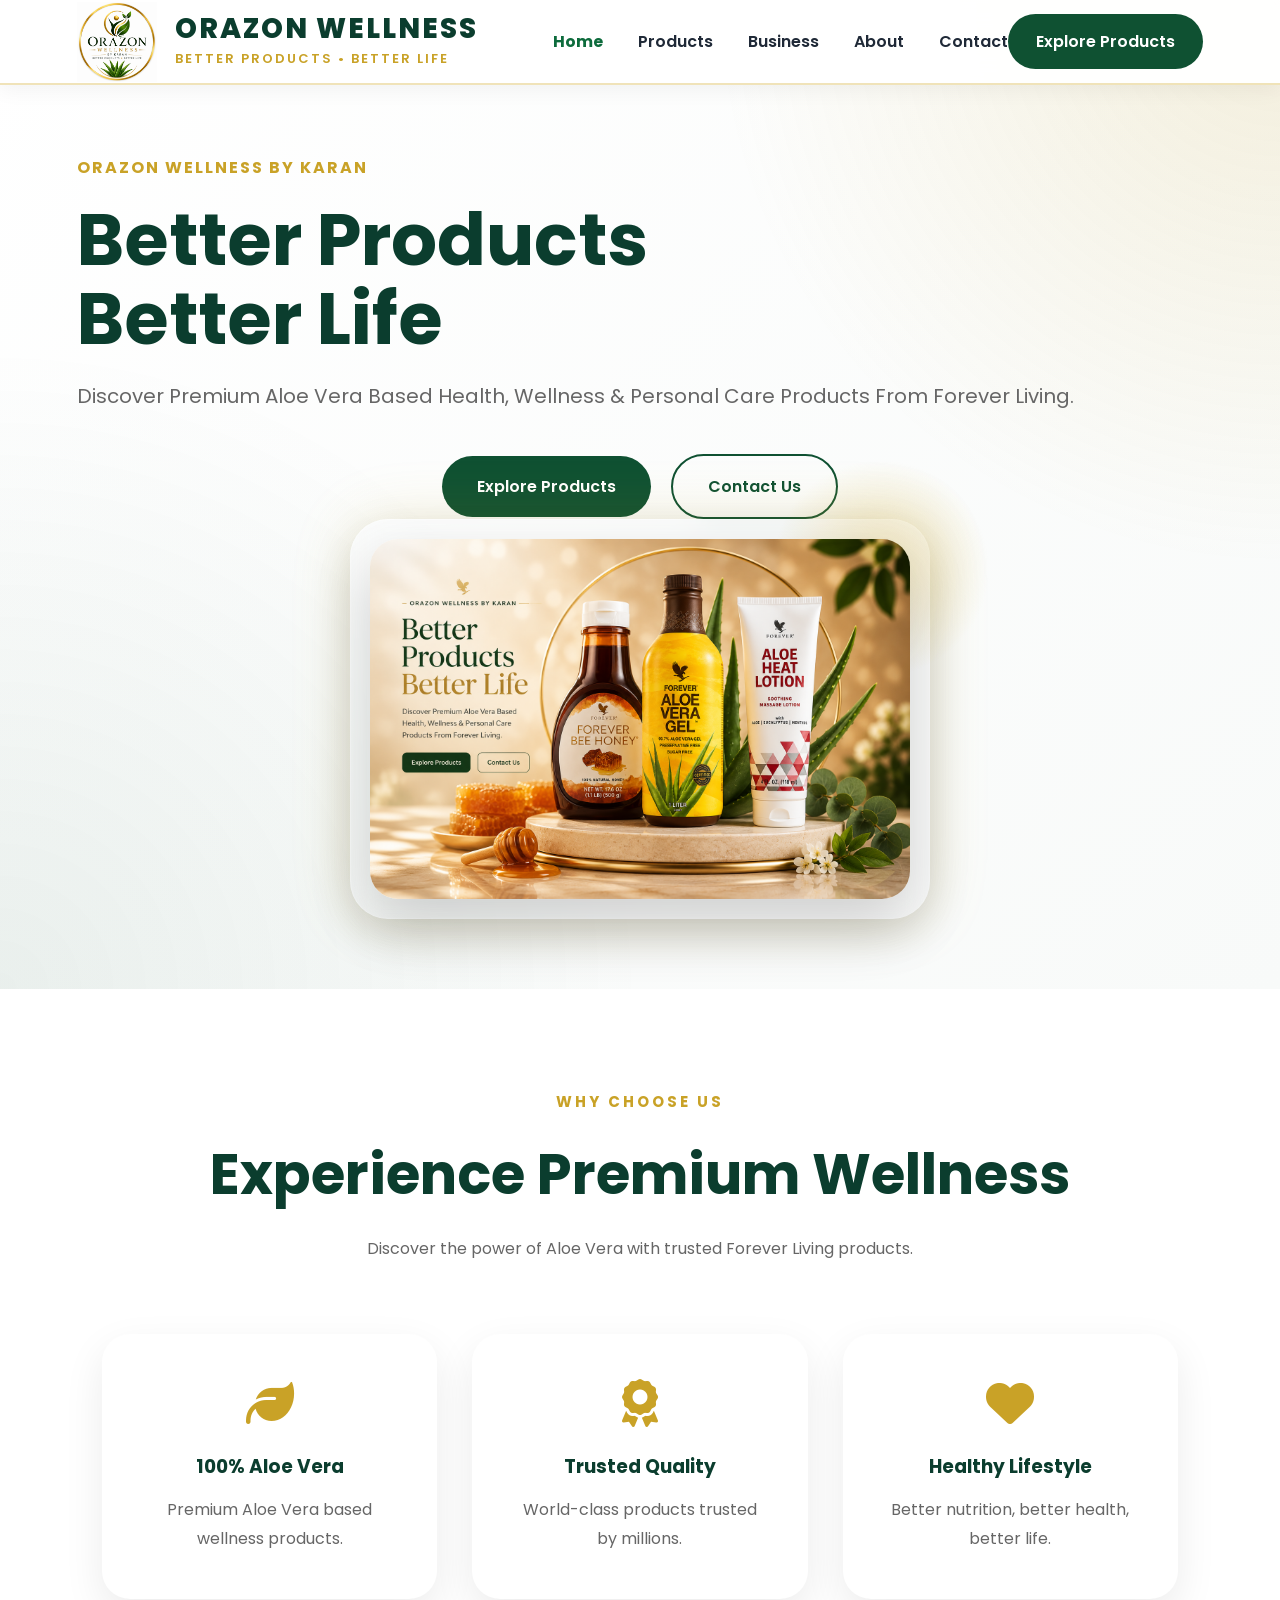
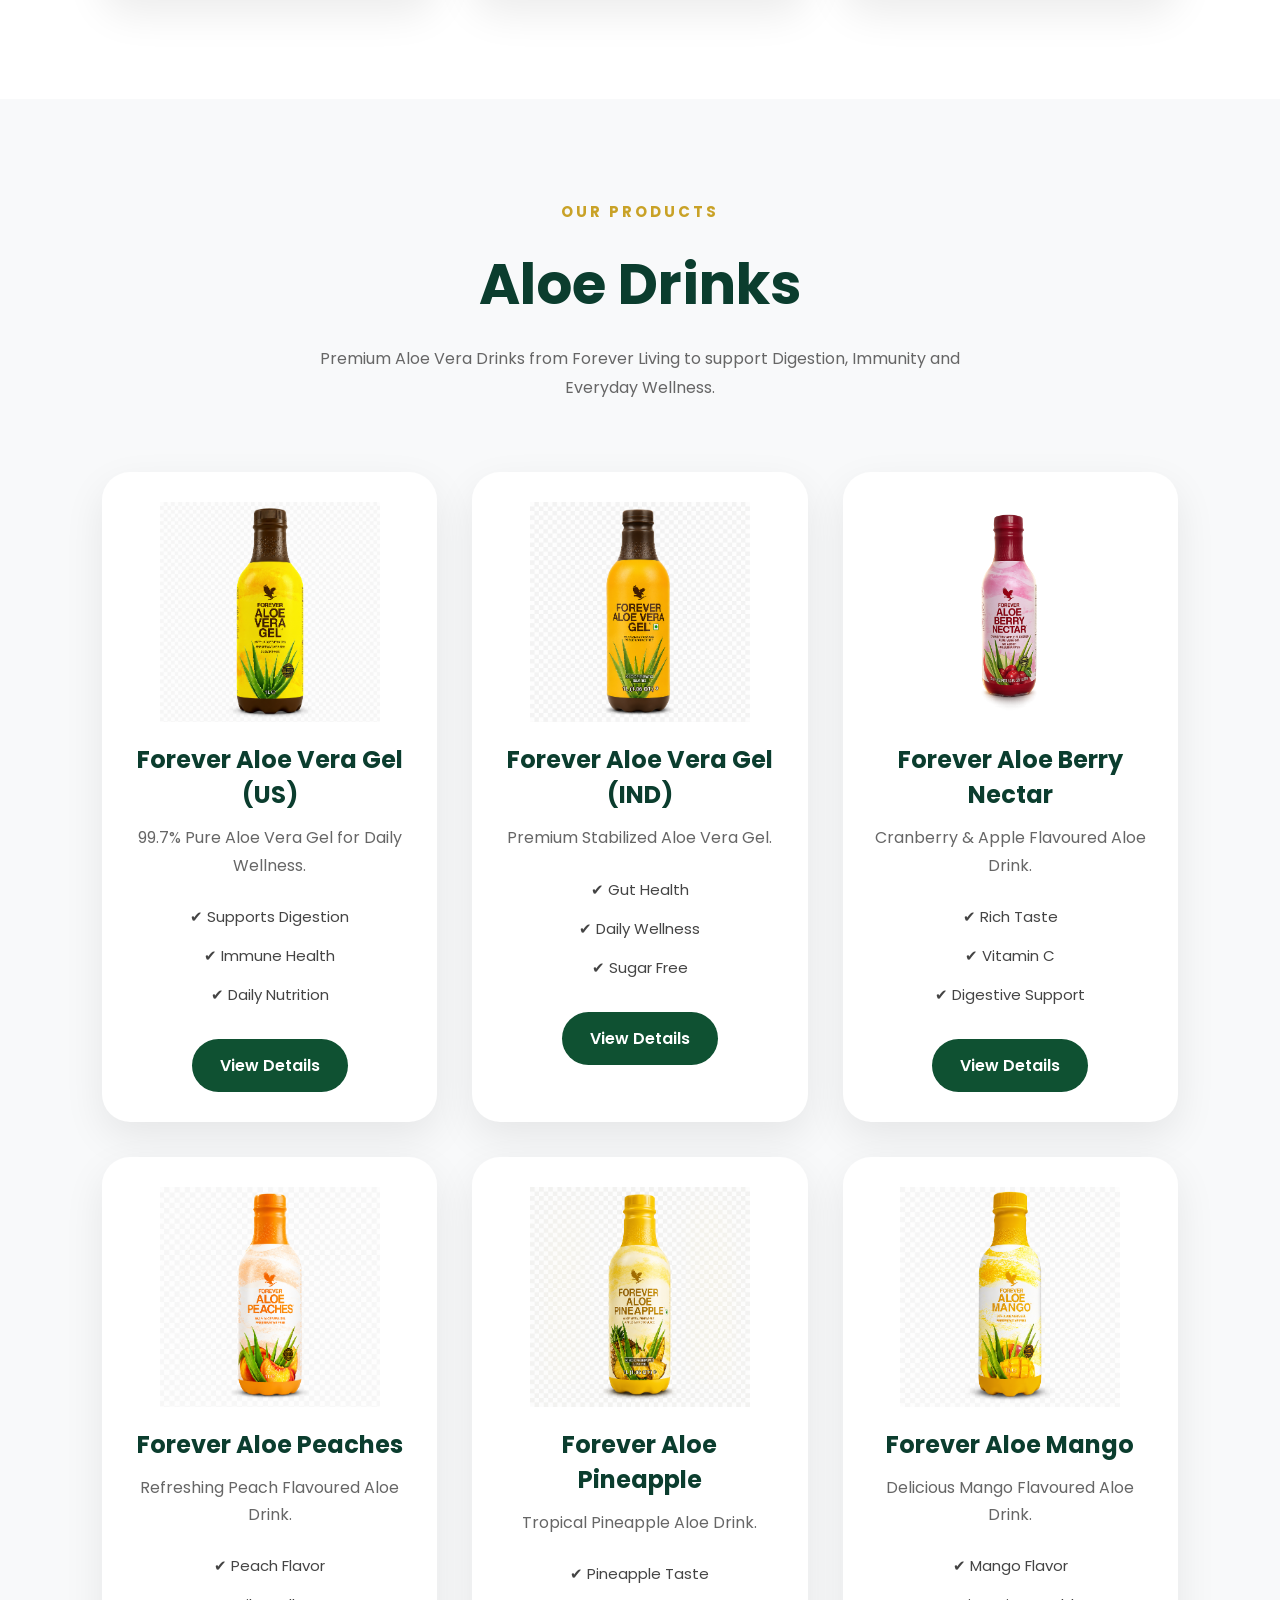
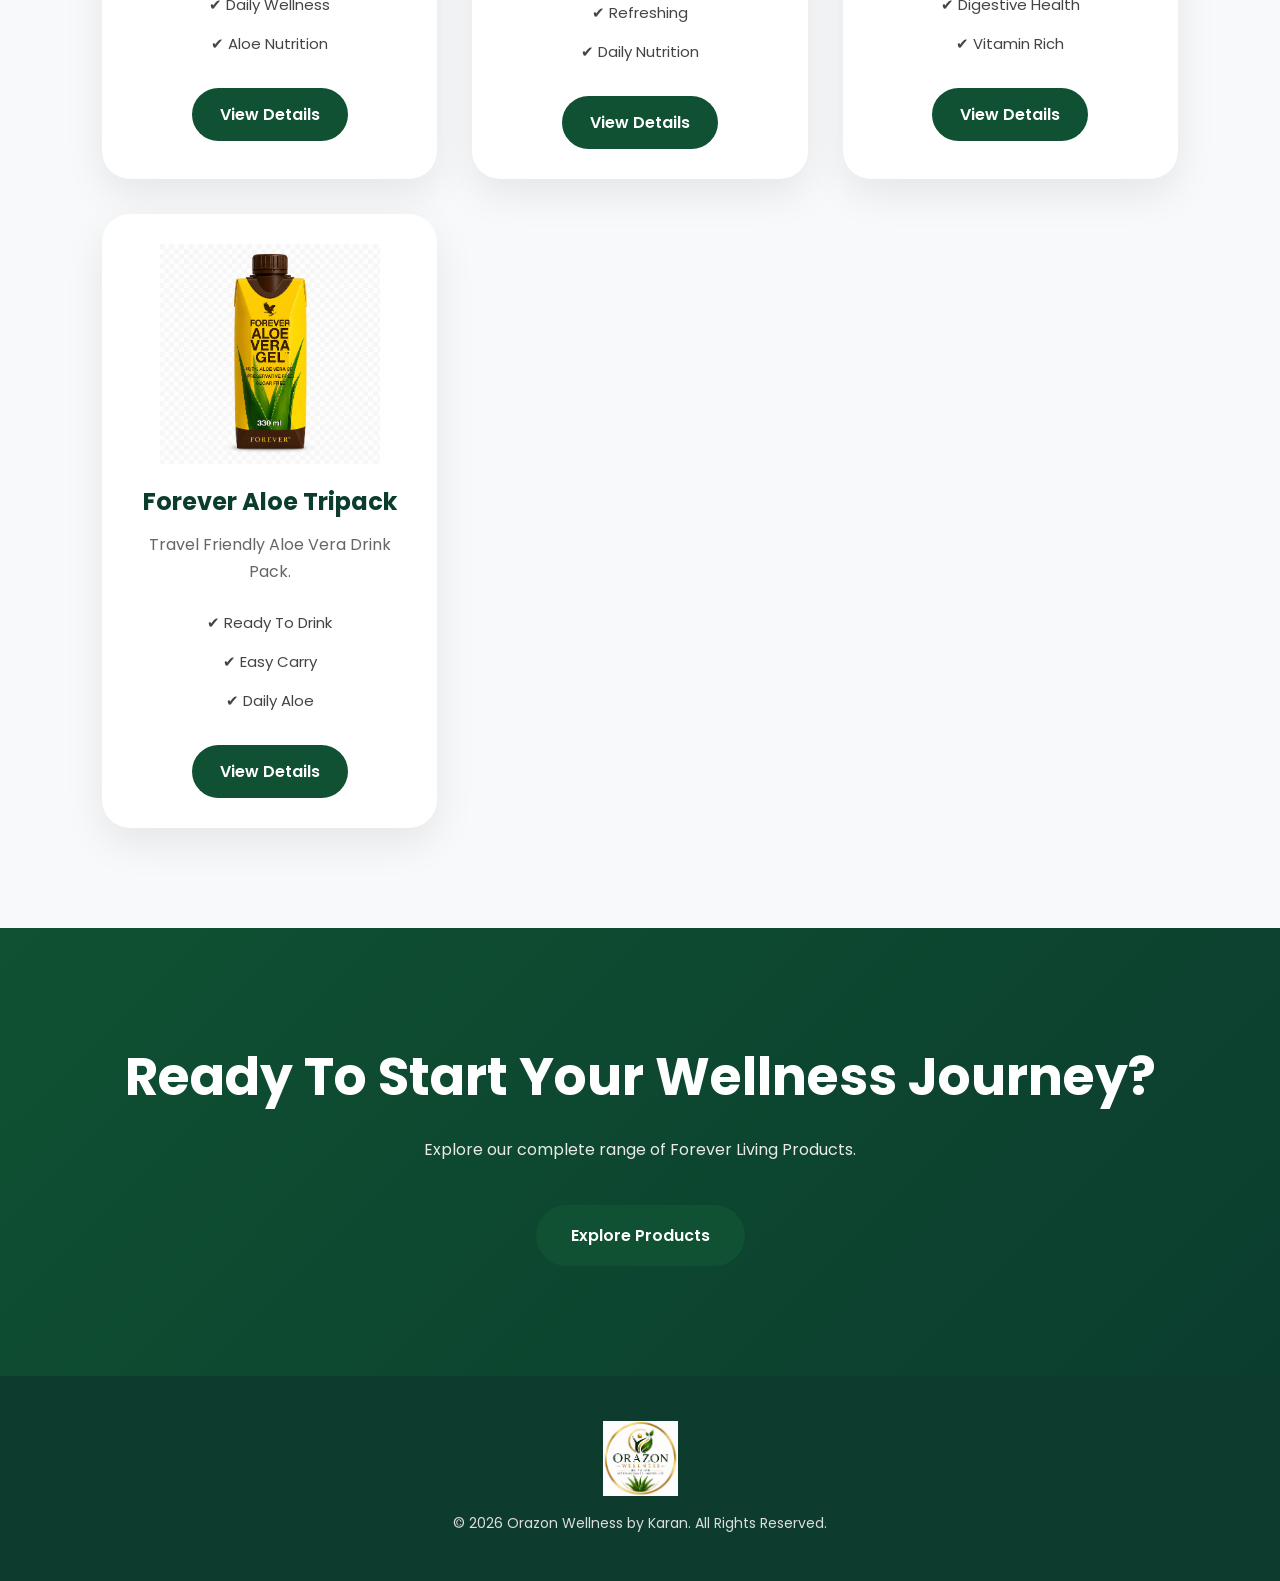
<file: index.html>
<!DOCTYPE html>
<html lang="en">

<head>

    <meta charset="UTF-8">

    <meta name="viewport" content="width=device-width, initial-scale=1.0">

    <title>Orazon Wellness | Better Products Better Life</title>

    <link rel="stylesheet" href="style.css">

    <link rel="preconnect" href="https://fonts.googleapis.com">

    <link rel="preconnect" href="https://fonts.gstatic.com" crossorigin>

    <link href="https://fonts.googleapis.com/css2?family=Poppins:wght@300;400;500;600;700;800&display=swap" rel="stylesheet">

    <link rel="stylesheet"
    href="https://cdnjs.cloudflare.com/ajax/libs/font-awesome/6.7.2/css/all.min.css">

</head>
<body>

<!-- ================= HEADER ================= -->

<header class="hero">

    <!-- =============== NAVBAR =============== -->

    <nav class="navbar">

        <a href="index.html" class="logo">

            <img src="images/logo.png" alt="Orazon Wellness Logo">

        </a>
        <div class="brand-text">
    <h2>ORAZON WELLNESS</h2>
    <p>Better Products • Better Life</p>
</div>

        <ul class="nav-menu">

            <li><a class="active" href="index.html">Home</a></li>

            <li><a href="products.html">Products</a></li>

            <li><a href="business.html">Business</a></li>

            <li><a href="about.html">About</a></li>

            <li><a href="contact.html">Contact</a></li>

        </ul>
        <div class="menu-toggle">

    <i class="fa-solid fa-bars"></i>

</div>

        <a href="products.html" class="nav-btn">

            Explore Products

        </a>

    </nav>

    <!-- =============== HERO =============== -->

    <section class="hero-section">

        <div class="hero-left">

            <span class="hero-top">

                ORAZON WELLNESS BY KARAN

            </span>

            <h1>

                Better Products
                <br>
                Better Life

            </h1>

            <p>

                Discover Premium Aloe Vera Based
                Health, Wellness & Personal Care Products
                From Forever Living.

            </p>

            <div class="hero-buttons">

                <a href="products.html" class="primary-btn">

                    Explore Products

                </a>

                <a href="contact.html" class="secondary-btn">

                    Contact Us

                </a>

            </div>
            
<div class="hero-right">
    <div class="hero-image">
        <img src="images/hero-products.png" alt="Orazon Wellness Hero">
    </div>
</div>
            
    </section>

</header>
<!-- ================= FEATURES ================= -->

<section class="features">

    <div class="container">

        <div class="section-title">

            <span>WHY CHOOSE US</span>

            <h2>Experience Premium Wellness</h2>

            <p>
                Discover the power of Aloe Vera with trusted
                Forever Living products.
            </p>

        </div>

        <div class="features-grid">

            <div class="feature-card">

                <i class="fa-solid fa-leaf"></i>

                <h3>100% Aloe Vera</h3>

                <p>
                    Premium Aloe Vera based wellness products.
                </p>

            </div>

            <div class="feature-card">

                <i class="fa-solid fa-award"></i>

                <h3>Trusted Quality</h3>

                <p>
                    World-class products trusted by millions.
                </p>

            </div>

            <div class="feature-card">

                <i class="fa-solid fa-heart"></i>

                <h3>Healthy Lifestyle</h3>

                <p>
                    Better nutrition, better health, better life.
                </p>

            </div>

        </div>

    </div>

</section>
<!-- ================= Aloe Drinks Section ================= -->

<section class="aloe-drinks" id="aloe-drinks">

    <div class="section-title">
        <span>OUR PRODUCTS</span>
        <h2>Aloe Drinks</h2>
        <p>
            Premium Aloe Vera Drinks from Forever Living to support
            Digestion, Immunity and Everyday Wellness.
        </p>
    </div>

    <div class="products-grid">

        <!-- Product 1 -->
        <div class="product-card">

            <img src="images/aloe-drinks/aloe-vera-gel-us.png" alt="Forever Aloe Vera Gel US">

            <h3>Forever Aloe Vera Gel (US)</h3>

            <p>99.7% Pure Aloe Vera Gel for Daily Wellness.</p>

            <ul>
                <li>✔ Supports Digestion</li>
                <li>✔ Immune Health</li>
                <li>✔ Daily Nutrition</li>
            </ul>

            <a href="#" class="product-btn">View Details</a>

        </div>

        <!-- Product 2 -->
        <div class="product-card">

            <img src="images/aloe-drinks/aloe-vera-gel-ind.png" alt="Forever Aloe Vera Gel India">

            <h3>Forever Aloe Vera Gel (IND)</h3>

            <p>Premium Stabilized Aloe Vera Gel.</p>

            <ul>
                <li>✔ Gut Health</li>
                <li>✔ Daily Wellness</li>
                <li>✔ Sugar Free</li>
            </ul>

            <a href="#" class="product-btn">View Details</a>

        </div>

        <!-- Product 3 -->

        <div class="product-card">

            <img src="images/aloe-drinks/aloe-berry-nectar.png" alt="Forever Aloe Berry Nectar">

            <h3>Forever Aloe Berry Nectar</h3>

            <p>Cranberry & Apple Flavoured Aloe Drink.</p>

            <ul>
                <li>✔ Rich Taste</li>
                <li>✔ Vitamin C</li>
                <li>✔ Digestive Support</li>
            </ul>

            <a href="#" class="product-btn">View Details</a>

        </div>

        <!-- Product 4 -->

        <div class="product-card">

            <img src="images/aloe-drinks/aloe-peaches.png" alt="Forever Aloe Peaches">

            <h3>Forever Aloe Peaches</h3>

            <p>Refreshing Peach Flavoured Aloe Drink.</p>

            <ul>
                <li>✔ Peach Flavor</li>
                <li>✔ Daily Wellness</li>
                <li>✔ Aloe Nutrition</li>
            </ul>

            <a href="#" class="product-btn">View Details</a>

        </div>

        <!-- Product 5 -->

        <div class="product-card">

            <img src="images/aloe-drinks/aloe-pineapple.png" alt="Forever Aloe Pineapple">

            <h3>Forever Aloe Pineapple</h3>

            <p>Tropical Pineapple Aloe Drink.</p>

            <ul>
                <li>✔ Pineapple Taste</li>
                <li>✔ Refreshing</li>
                <li>✔ Daily Nutrition</li>
            </ul>

            <a href="#" class="product-btn">View Details</a>

        </div>

        <!-- Product 6 -->

        <div class="product-card">

            <img src="images/aloe-drinks/aloe-mango.png" alt="Forever Aloe Mango">

            <h3>Forever Aloe Mango</h3>

            <p>Delicious Mango Flavoured Aloe Drink.</p>

            <ul>
                <li>✔ Mango Flavor</li>
                <li>✔ Digestive Health</li>
                <li>✔ Vitamin Rich</li>
            </ul>

            <a href="#" class="product-btn">View Details</a>

        </div>

        <!-- Product 7 -->

        <div class="product-card">

            <img src="images/aloe-drinks/aloe-tripak-330ml.png" alt="Forever Aloe Tripack">

            <h3>Forever Aloe Tripack</h3>

            <p>Travel Friendly Aloe Vera Drink Pack.</p>

            <ul>
                <li>✔ Ready To Drink</li>
                <li>✔ Easy Carry</li>
                <li>✔ Daily Aloe</li>
            </ul>

            <a href="#" class="product-btn">View Details</a>

        </div>

    </div>

</section>
<!-- ================= CALL TO ACTION ================= -->

<section class="cta">

    <div class="container">

        <h2>Ready To Start Your Wellness Journey?</h2>

        <p>

            Explore our complete range of Forever Living Products.

        </p>

        <a href="products.html" class="primary-btn">

            Explore Products

        </a>

    </div>

</section>

<!-- ================= FOOTER ================= -->

<footer class="footer">

    <div class="container">

        <img src="images/logo.png" alt="Logo" class="footer-logo">

        <p>

            © 2026 Orazon Wellness by Karan.
            All Rights Reserved.

        </p>

    </div>

</footer>

<script>

const menuToggle = document.querySelector(".menu-toggle");

const navMenu = document.querySelector(".nav-menu");

menuToggle.addEventListener("click", () => {

    navMenu.classList.toggle("show-menu");

});

</script>


</body>

</html>
</file>
<file: style.css>
/*=========================================
        ORAZON WELLNESS
   Apple + Rolex + Forever Style
==========================================*/

/* Google Font */
@import url('https://fonts.googleapis.com/css2?family=Poppins:wght@300;400;500;600;700;800&display=swap');

/* Reset */

*{
    margin:0;
    padding:0;
    box-sizing:border-box;
    font-family:'Poppins',sans-serif;
}

html{
    scroll-behavior:smooth;
}

body{
    font-family:'Poppins',sans-serif;
    background:#f7f5ef;
    color:#222;
    overflow-x:hidden;
}

a{
    text-decoration:none;
}

ul{
    list-style:none;
}

img{
    max-width:100%;
    display:block;
}

/*=========================================
              COLORS
==========================================*/

:root{

    --green:#0F5132;
    --dark:#0B3D2E;
    --gold:#C9A227;
    --white:#ffffff;
    --light:#F8F9FA;
    --text:#1F2937;

    --shadow:0 15px 40px rgba(0,0,0,.08);

}

/*=========================================
              HEADER
==========================================*/

.hero{

    min-height:100vh;

    background:
    radial-gradient(circle at top right,
    rgba(201,162,39,.15),
    transparent 35%),

    radial-gradient(circle at bottom left,
    rgba(15,81,50,.08),
    transparent 40%),

    linear-gradient(135deg,#ffffff,#f8faf9);

}
/*=========================================
              NAVBAR
==========================================*/

.navbar{

    width:100%;
    height:85px;

    display:flex;
    justify-content:space-between;
    align-items:center;

    padding:0 6%;

    position:sticky;
    top:0;

    background:rgba(255,255,255,.95);

    backdrop-filter:blur(15px);
    border-bottom:2px solid rgba(212,175,55,.35);

    box-shadow:0 5px 20px rgba(0,0,0,.05);

    z-index:999;

}
.logo img{

    width:80px;
    height:auto;
    display:block;

}

.nav-menu{

    display:flex;
    align-items:center;
    gap:35px;

}

.nav-menu a{

    color:var(--text);

    font-weight:600;

    transition:.35s;

}

.nav-menu a:hover{

    color:var(--green);

}

.nav-menu .active{

    color:var(--green);

}

.nav-btn{

    background:var(--green);

    color:#fff;

    padding:15px 28px;

    border-radius:50px;

    font-weight:600;

    transition:.35s;

}

.nav-btn:hover{

    background:var(--gold);

    color:var(--dark);

}
/*=========================
      BRAND TEXT
=========================*/

.brand-text{
    display:flex;
    flex-direction:column;
    margin-left:18px;
    flex:1;
}

.brand-text h2{
    font-size:28px;
    font-weight:800;
    color:var(--dark);
    letter-spacing:2px;
    line-height:1;
}

.brand-text p{
    margin-top:6px;
    color:var(--gold);
    font-size:13px;
    font-weight:600;
    letter-spacing:2px;
    text-transform:uppercase;
}
/*=========================================
            HERO SECTION
==========================================*/
.hero-section{

    width:100%;

    max-width:1450px;

    margin:auto;

    padding:70px 6%;

    display:flex;

    justify-content:space-between;

    align-items:center;

    gap:80px;

}
.hero-left{

    flex:1;

}

.hero-top{

    color:var(--gold);

    font-weight:700;

    letter-spacing:2px;

}

.hero-left h1{

    font-size:72px;

    color:var(--dark);

    line-height:1.1;

    margin:20px 0;

}

.hero-left p{

    font-size:20px;

    line-height:1.8;

    color:#666;

    margin-bottom:40px;

}

.hero-buttons{
    display:flex;
    justify-content:center;
    align-items:center;
    gap:20px;
    flex-wrap:wrap;
    margin-top:35px;
}

.hero-buttons a{
    display:inline-flex;
    align-items:center;
    justify-content:center;
}

.primary-btn{

    background:var(--green);

    color:#fff;

    padding:18px 35px;

    border-radius:50px;

    font-weight:600;

    transition:.35s;

}

.primary-btn:hover{

    background:var(--gold);

    color:var(--dark);

}

.secondary-btn{

    border:2px solid var(--green);

    color:var(--green);

    padding:18px 35px;

    border-radius:50px;

    font-weight:600;

    transition:.35s;

}

.secondary-btn:hover{

    background:var(--green);

    color:#fff;

}

.hero-right{

    flex:1;

    display:flex;

    justify-content:center;

}

/*=========================
      PREMIUM HERO IMAGE
=========================*/

.hero-image{
    position:relative;
    width:100%;
    max-width:580px;
    margin:auto;
    padding:20px;
}

.hero-image::before{
    content:"";
    position:absolute;
    inset:0;

    background:rgba(255,255,255,.18);
    backdrop-filter:blur(14px);
    -webkit-backdrop-filter:blur(14px);

    border:1px solid rgba(255,255,255,.35);
    border-radius:38px;

    box-shadow:
    0 15px 45px rgba(0,0,0,.10),
    0 0 60px rgba(212,175,55,.18);

    z-index:0;
}

.hero-image::after{
    content:"";
    position:absolute;
    width:220px;
    height:220px;

    background:radial-gradient(circle,
    rgba(212,175,55,.35) 0%,
    rgba(212,175,55,0) 70%);

    top:-60px;
    right:-60px;

    z-index:0;
}

.hero-image img{
    position:relative;
    z-index:2;

    width:100%;
    display:block;

    border-radius:28px;

    box-shadow:
    0 25px 60px rgba(0,0,0,.18);

    animation:floatHero 5s ease-in-out infinite;

    transition:.4s;
}

.hero-image img:hover{
    transform:scale(1.03);
}

@keyframes floatHero{

    0%{
        transform:translateY(0);
    }

    50%{
        transform:translateY(-12px);
    }

    100%{
        transform:translateY(0);
    }

}
.hero-placeholder:hover{

    transform:translateY(-8px);

    box-shadow:0 25px 60px rgba(0,0,0,.12);

}

/*=========================================
            FEATURES SECTION
=========================================*/

.features{

    padding:100px 8%;

    background:#fff;

}

.container{

    max-width:1400px;

    margin:auto;

}

.section-title{

    text-align:center;

    margin-bottom:70px;

}

.section-title span{

    color:var(--gold);

    font-size:15px;

    font-weight:700;

    letter-spacing:3px;

}

.section-title h2{

    font-size:56px;

    color:var(--dark);

    margin:18px 0;

}

.section-title p{

    color:#666;

    max-width:700px;

    margin:auto;

    line-height:1.8;

}

.features-grid{

    display:grid;

    grid-template-columns:repeat(3,1fr);

    gap:35px;

}

.feature-card{

    background:#fff;

    padding:45px;

    border-radius:28px;

    text-align:center;

    box-shadow:0 15px 40px rgba(0,0,0,.08);

    transition:.35s;

}

.feature-card:hover{

    transform:translateY(-10px);

}

.feature-card i{

    font-size:48px;

    color:var(--gold);

    margin-bottom:25px;

}

.feature-card h3{

    color:var(--dark);

    margin-bottom:15px;

}

.feature-card p{

    color:#666;

    line-height:1.8;

}
/*=========================================
          ALOE DRINKS SECTION
=========================================*/

.aloe-drinks{
    padding:100px 8%;
    background:#F8F9FA;
}

.products-grid{
    display:grid;
    grid-template-columns:repeat(auto-fit,minmax(280px,1fr));
    gap:35px;
    margin-top:60px;
}

.product-card{
    background:#fff;
    border-radius:28px;
    padding:30px;
    text-align:center;
    box-shadow:0 15px 40px rgba(0,0,0,.08);
    transition:.35s;
    overflow:hidden;
}

.product-card:hover{
    transform:translateY(-10px);
    box-shadow:0 25px 60px rgba(0,0,0,.15);
}

.product-card img{
    width:220px;
    height:220px;
    object-fit:contain;
    margin:0 auto 20px;
    transition:.35s;
}

.product-card:hover img{
    transform:scale(1.08);
}

.product-card h3{
    font-size:24px;
    color:var(--dark);
    margin-bottom:12px;
}

.product-card p{
    color:#666;
    line-height:1.7;
    margin-bottom:18px;
}

.product-card ul{
    list-style:none;
    padding:0;
    margin-bottom:25px;
}

.product-card ul li{
    padding:8px 0;
    color:#444;
    font-size:15px;
}

.product-btn{
    display:inline-block;
    padding:14px 28px;
    background:var(--green);
    color:#fff;
    border-radius:50px;
    font-weight:600;
    transition:.35s;
}

.product-btn:hover{
    background:var(--gold);
    color:var(--dark);
}
/*=========================================
            CTA SECTION
=========================================*/

.cta{

    padding:110px 8%;

    background:linear-gradient(135deg,#0F5132,#0B3D2E);

    text-align:center;

}

.cta h2{

    color:#fff;

    font-size:52px;

    margin-bottom:20px;

}

.cta p{

    color:#EAEAEA;

    max-width:700px;

    margin:auto;

    line-height:1.8;

    margin-bottom:40px;

}

.cta .primary-btn{

    display:inline-block;

}

/*=========================================
            FOOTER
=========================================*/

.footer{

    background:#071E17;

    padding:60px 8%;

    text-align:center;

}

.footer-logo{

    width:170px;

    margin:auto;

    margin-bottom:20px;

}

.footer p{

    color:#BFC8C5;

    font-size:15px;

}

/*=========================================
        WHATSAPP BUTTON
=========================================*/

.whatsapp{

    position:fixed;

    right:25px;

    bottom:25px;

    width:65px;

    height:65px;

    background:#25D366;

    color:#fff;

    border-radius:50%;

    display:flex;

    justify-content:center;

    align-items:center;

    font-size:30px;

    box-shadow:0 10px 30px rgba(0,0,0,.25);

    transition:.3s;

    z-index:9999;

}

.whatsapp:hover{

    transform:scale(1.12);

}
/* ================= MOBILE ================= */

.menu-toggle{
    display:none;
    font-size:28px;
    color:var(--green);
    cursor:pointer;
}

@media (max-width:768px){

.logo{
    width:48px;
    height:48px;

    display:flex;
    justify-content:center;
    align-items:center;
}

.logo img{
    width:48px;
    height:48px;

    object-fit:contain;
    display:block;
}
    /* Navbar */

    .navbar{
        height:70px;
        padding:0 20px;
    }

    .menu-toggle{
        display:block;
    }

    .nav-btn{
        display:none;
    }

    .nav-menu{
        position:absolute;
        top:70px;
        left:0;
        width:100%;
        background:#fff;
        display:none;
        flex-direction:column;
        align-items:center;
        gap:20px;
        padding:25px 0;
        box-shadow:0 10px 25px rgba(0,0,0,.08);
        z-index:999;
    }

    .nav-menu.show-menu{
        display:flex;
    }

    /* Hero */

    .hero-section{
        flex-direction:column-reverse;
        text-align:center;
        gap:40px;
        padding:50px 6%;
    }
    /* Hero Image Mobile */

.hero-image{
    width:100%;
    max-width:100%;
    padding:0;
    display:flex;
    justify-content:center;
    align-items:center;
}

.hero-image img{
    width:90%;
    max-width:340px;
    height:auto;
    display:block;
    margin:0 auto;
    border-radius:20px;
}

.hero-image::after{
    display:none;
}
    .hero-left h1{
        font-size:42px;
        line-height:1.2;
    }

    .hero-top{
        font-size:14px;
        letter-spacing:2px;
    }

    .hero-left p{
        font-size:17px;
    }

    .hero-buttons{
    flex-direction:column;
    align-items:center;
    gap:18px;
}

    .primary-btn,
    .secondary-btn{
        padding:14px 24px;
    }

    .hero-placeholder{
        width:100%;
        max-width:320px;
        height:320px;
    }

    /* Features */

    .features-grid{
        grid-template-columns:1fr;
        gap:25px;
    }

    .feature-card{
        padding:30px;
    }
/* Aloe Drinks Mobile */

.aloe-drinks{
    padding:70px 6%;
}

.products-grid{
    grid-template-columns:1fr;
    gap:25px;
}

.product-card{
    padding:25px;
}

.product-card img{
    width:180px;
    height:180px;
}

.product-card h3{
    font-size:22px;
}
    /* CTA */

    .cta{
        padding:80px 6%;
    }

    .cta h2{
        font-size:34px;
    }

    /* Footer */

    .footer{
        text-align:center;
        padding:40px 6%;
    }
.brand-text{
    margin-left:12px;
}

.brand-text h2{
    font-size:16px;
    letter-spacing:1px;
}

.brand-text p{
    font-size:9px;
    letter-spacing:1px;
}
}

/*=========================================
          PRODUCTS PAGE
=========================================*/

.products-header{
    width:100%;
    background:#ffffff;
    box-shadow:0 2px 15px rgba(0,0,0,.05);
}

.products-page{

    position:relative;

    overflow:hidden;

    min-height:100vh;

    padding:90px 8%;

    background:

    linear-gradient(
        rgba(255,250,242,.82),
        rgba(248,245,236,.90)
    ),

    url("images/aloe-bg.jpg");

    background-size:cover;

    background-position:center;

    background-repeat:no-repeat;

    background-attachment:fixed;

}
.products-page::before{

    content:"";

    position:absolute;

    inset:0;

    background:

    radial-gradient(circle at top center,
    rgba(255,215,100,.35),
    transparent 40%),

    radial-gradient(circle at bottom left,
    rgba(15,81,50,.18),
    transparent 45%),

    radial-gradient(circle at right,
    rgba(255,255,255,.25),
    transparent 50%);

    pointer-events:none;
    
    z-index:0;

}

.products-title,
.category-grid{
    position:relative;
    z-index:2;
}

.products-title{
    text-align:center;
    margin-bottom:70px;
}

.products-title span{
    display:inline-block;
    color:#b8860b;
    font-size:13px;
    font-weight:700;
    letter-spacing:3px;
    margin-bottom:12px;
}

.products-title h1{
    font-size:48px;
    color:#114b2d;
    font-weight:700;
    margin-bottom:18px;
}

.products-title p{
    max-width:700px;
    margin:auto;
    color:#666;
    font-size:18px;
    line-height:1.8;
}

.category-grid{

    display:grid;

    grid-template-columns:repeat(auto-fit,minmax(280px,1fr));

    gap:35px;

}

.category-card{

    position:relative;

    overflow:hidden;

    background:rgba(255,255,255,.88);

    backdrop-filter:blur(18px);

    -webkit-backdrop-filter:blur(18px);

    border-radius:28px;

    padding:45px 30px;

    text-align:center;

    text-decoration:none;

    color:#222;

    transition:.4s;

    border:1px solid rgba(255,255,255,.45);

    box-shadow:
        0 20px 50px rgba(0,0,0,.12),
        0 5px 15px rgba(212,175,55,.08);

}

.category-card:hover{

    transform:translateY(-14px) scale(1.03);

    box-shadow:
    0 30px 65px rgba(0,0,0,.18);

    border-color:#d4af37;

}
.category-icon{

    width:90px;

    height:90px;

    margin:auto;

    margin-bottom:25px;

    display:flex;

    justify-content:center;

    align-items:center;

    background:rgba(255,255,255,.30);

    backdrop-filter:blur(15px);

    border-radius:22px;

    border:1px solid rgba(255,255,255,.45);

    transition:.45s;

}

.category-icon img{

    width:58px;

    height:58px;

    object-fit:contain;

    transition:.45s;

}

.category-card:hover .category-icon{

    transform:translateY(-8px);

    background:rgba(255,255,255,.55);

    box-shadow:

    0 12px 30px rgba(201,162,39,.35);

}

.category-card:hover .category-icon img{

    transform:scale(1.15) rotate(-5deg);

}

.category-card h2{

    font-size:28px;

    color:#114b2d;

    margin-bottom:12px;

}

.category-card p{

    color:#666;

    line-height:1.8;

    font-size:15px;

}

/*=========================================
      PRODUCTS PAGE - PART 2
=========================================*/

/* Premium Hover Glow */

.category-card::before{
    content:"";
    position:absolute;
    inset:0;
    border-radius:25px;
    background:linear-gradient(135deg,
        rgba(212,175,55,.15),
        transparent,
        rgba(17,75,45,.08));
    opacity:0;
    transition:.4s;
    pointer-events:none;
}

.category-card{
    position:relative;
    overflow:hidden;
}

.category-card:hover::before{
    opacity:1;
}

/* Active Navbar */

.nav-menu li a.active{
    color:#0d6b3c;
    font-weight:700;
}

/* Footer */

.footer{
    background:#0d3b2e;
    color:#fff;
    text-align:center;
    padding:45px 20px;
}

.footer-logo{
    width:75px;
    margin-bottom:15px;
}

.footer p{
    color:#ddd;
    font-size:14px;
    line-height:1.8;
}

/* Mobile */

@media(max-width:768px){

.products-page{
    padding:70px 20px;
}

.products-title h1{
    font-size:34px;
}

.products-title p{
    font-size:15px;
}

.category-grid{
    gap:22px;
}

.category-card{
    padding:35px 20px;
}

.category-icon{
    width:75px;
    height:75px;
    font-size:34px;
}

.category-card h2{
    font-size:22px;
}

.category-card p{
    font-size:14px;
}

}
</file>
